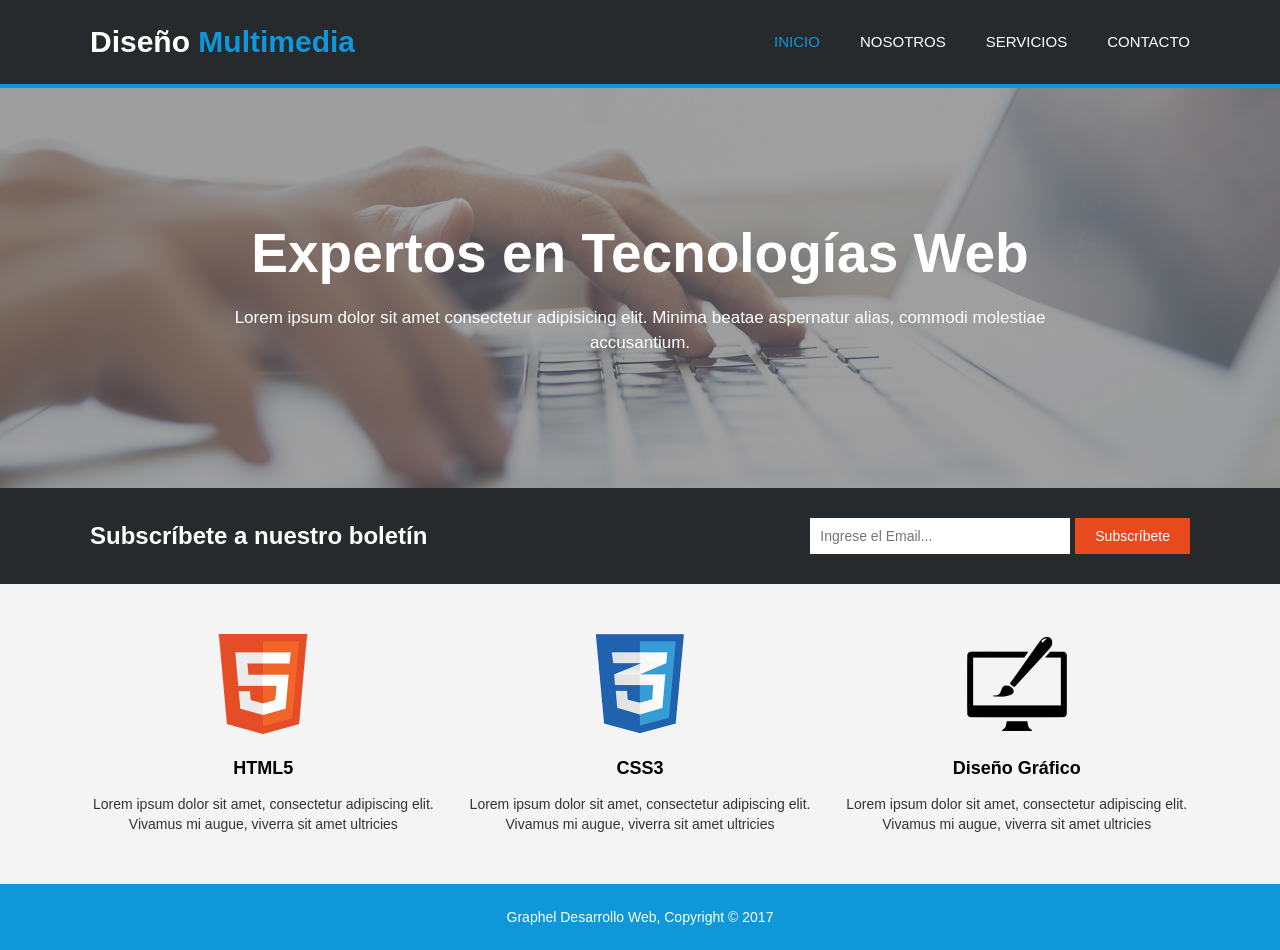
<file: index.html>
<!DOCTYPE html>
<html lang="es">
<head>
    <meta charset="UTF-8">
    <title>Diseño Multimedia - Inicio</title>
    <link rel="stylesheet" href="index.css">
</head>
<body>

    <!-- CABECERA CON EL MENU -->
    <header class="cabecera">
        <div class="contenedor cabecera-flex">

            <h1 class="logo">Diseño <span>Multimedia</span></h1>

            <nav class="menu">
                <ul>
                    <li><a href="#" class="activo">INICIO</a></li>
                    <li><a href="#">NOSOTROS</a></li>
                    <li><a href="#">SERVICIOS</a></li>
                    <li><a href="#">CONTACTO</a></li>
                </ul>
            </nav>

        </div>
    </header>

    <!-- BANNER PRINCIPAL -->
    <section class="banner">
        <div class="contenedor">
            <h2>Expertos en Tecnologías Web</h2>
            <p>Lorem ipsum dolor sit amet consectetur adipisicing elit. Minima beatae aspernatur alias, commodi molestiae accusantium.</p>
        </div>
    </section>

    <!-- SECCION DEL BOLETIN -->
    <section class="boletin">
        <div class="contenedor boletin-flex">

            <h3>Subscríbete a nuestro boletín</h3>

            <div class="formulario">
                <input type="text" placeholder="Ingrese el Email...">
                <button type="button">Subscríbete</button>
            </div>

        </div>
    </section>

    <!-- LAS TRES COLUMNAS -->
    <section class="columnas">
        <div class="contenedor columnas-flex">

            <div class="caja">
                <img src="logo_html.png" alt="Logo de HTML5">
                <h4>HTML5</h4>
                <p>Lorem ipsum dolor sit amet, consectetur adipiscing elit. Vivamus mi augue, viverra sit amet ultricies</p>
            </div>

            <div class="caja">
                <img src="logo_css.png" alt="Logo de CSS3">
                <h4>CSS3</h4>
                <p>Lorem ipsum dolor sit amet, consectetur adipiscing elit. Vivamus mi augue, viverra sit amet ultricies</p>
            </div>

            <div class="caja">
                <img src="logo_brush.png" alt="Icono de diseño gráfico">
                <h4>Diseño Gráfico</h4>
                <p>Lorem ipsum dolor sit amet, consectetur adipiscing elit. Vivamus mi augue, viverra sit amet ultricies</p>
            </div>

        </div>
    </section>

    <!-- PIE DE PAGINA -->
    <footer class="pie">
        <p>Graphel Desarrollo Web, Copyright &copy; 2017</p>
    </footer>

</body>
</html>
</file>
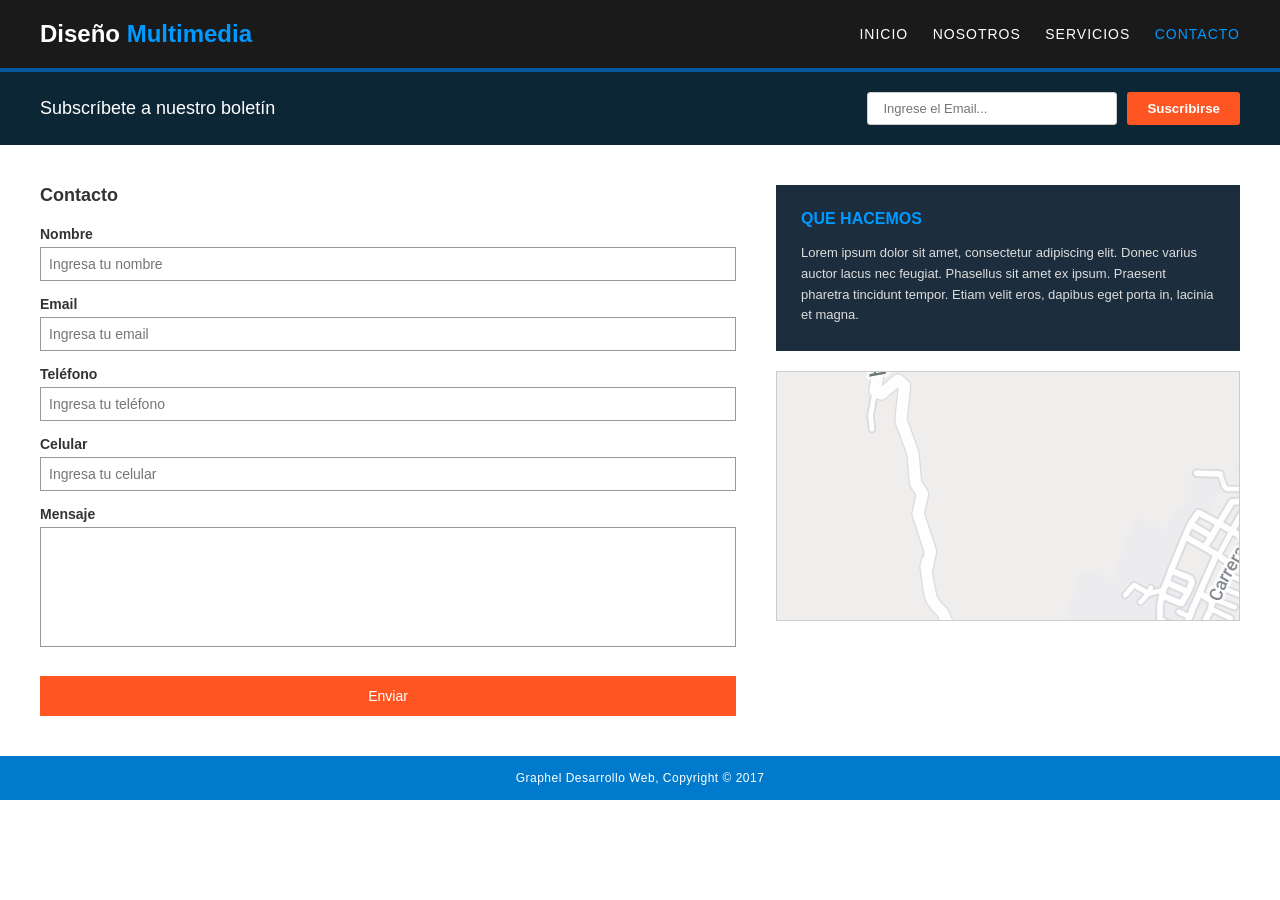
<file: contacto.html>
<!DOCTYPE html>
<html lang="es">
<head>
    <meta charset="UTF-8">
    <meta name="viewport" content="width=device-width, initial-scale=1.0">
    <title>Diseño Multimedia - Contacto</title>
    <!-- Vinculación con el archivo CSS externo -->
    <link rel="stylesheet" href="contacto.css">
</head>
<body>

    <div class="wrapper">
        <!-- Cabecera -->
        <header>
            <h1>Diseño <span>Multimedia</span></h1>
            <nav>
                <a href="#">Inicio</a>
                <a href="#">Nosotros</a>
                <a href="#">Servicios</a>
                <a href="#" class="active">Contacto</a>
            </nav>
        </header>

        <!-- Barra del Boletín -->
        <div class="newsletter-bar">
            <h2>Subscríbete a nuestro boletín</h2>
            <form class="newsletter-form" onsubmit="event.preventDefault();">
                <input type="email" placeholder="Ingrese el Email..." required>
                <button type="submit">Suscribirse</button>
            </form>
        </div>

        <!-- Bloque Central -->
        <main class="main-content">
            <!-- Columna Izquierda: Formulario -->
            <section class="contact-section">
                <h3>Contacto</h3>
                <form onsubmit="event.preventDefault();">
                    <div class="form-group">
                        <label>Nombre</label>
                        <input type="text" placeholder="Ingresa tu nombre">
                    </div>
                    <div class="form-group">
                        <label>Email</label>
                        <input type="email" placeholder="Ingresa tu email">
                    </div>
                    <div class="form-group">
                        <label>Teléfono</label>
                        <input type="tel" placeholder="Ingresa tu teléfono">
                    </div>
                    <div class="form-group">
                        <label>Celular</label>
                        <input type="tel" placeholder="Ingresa tu celular">
                    </div>
                    <div class="form-group">
                        <label>Mensaje</label>
                        <textarea></textarea>
                    </div>
                    <button type="submit" class="btn-submit">Enviar</button>
                </form>
            </section>

            <!-- Columna Derecha: Información y Mapa -->
            <aside class="sidebar">
                <div class="info-box">
                    <h4>Que hacemos</h4>
                    <p>Lorem ipsum dolor sit amet, consectetur adipiscing elit. Donec varius auctor lacus nec feugiat. Phasellus sit amet ex ipsum. Praesent pharetra tincidunt tempor. Etiam velit eros, dapibus eget porta in, lacinia et magna.</p>
                </div>
                
                <!-- Mapa de OpenStreetMap funcional -->
                <div class="map-box">
                    <iframe src="mapaGoogle.png"></iframe>
                </div>
            </aside>
        </main>

        <!-- Pie de página -->
        <footer>
            Graphel Desarrollo Web, Copyright &copy; 2017
        </footer>
    </div>

</body>
</html>
</file>
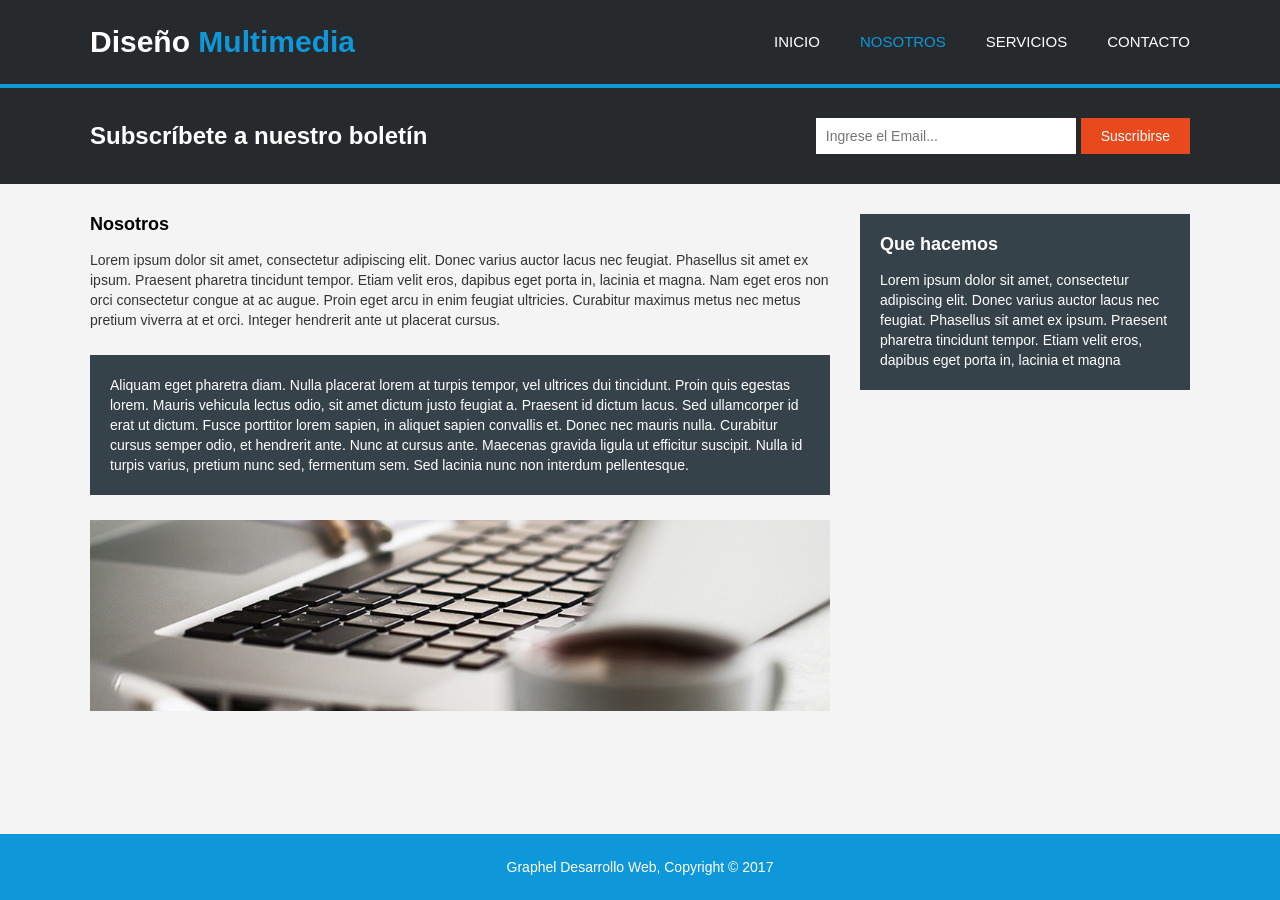
<file: nosotros.html>
<!DOCTYPE html>
<html lang="es">
<head>
    <meta charset="UTF-8">
    <title>Diseño Multimedia - Nosotros</title>
    <link rel="stylesheet" href="nosotros.css">
</head>
<body>

    <!-- CABECERA CON EL MENU -->
    <header class="cabecera">
        <div class="contenedor cabecera-flex">

            <h1 class="logo">Diseño <span>Multimedia</span></h1>

            <nav class="menu">
                <ul>
                    <li><a href="#">INICIO</a></li>
                    <li><a href="#" class="activo">NOSOTROS</a></li>
                    <li><a href="#">SERVICIOS</a></li>
                    <li><a href="#">CONTACTO</a></li>
                </ul>
            </nav>

        </div>
    </header>

    <!-- SECCION DEL BOLETIN -->
    <section class="boletin">
        <div class="contenedor boletin-flex">

            <h3>Subscríbete a nuestro boletín</h3>

            <div class="formulario">
                <input type="text" placeholder="Ingrese el Email...">
                <button type="button">Suscribirse</button>
            </div>

        </div>
    </section>

    <!-- CONTENIDO DE LA PAGINA -->
    <main class="principal">
        <div class="contenedor principal-flex">

            <!-- COLUMNA DE LA IZQUIERDA -->
            <div class="contenido">

                <h2>Nosotros</h2>

                <p>Lorem ipsum dolor sit amet, consectetur adipiscing elit. Donec varius auctor lacus nec feugiat. Phasellus sit amet ex ipsum. Praesent pharetra tincidunt tempor. Etiam velit eros, dapibus eget porta in, lacinia et magna. Nam eget eros non orci consectetur congue at ac augue. Proin eget arcu in enim feugiat ultricies. Curabitur maximus metus nec metus pretium viverra at et orci. Integer hendrerit ante ut placerat cursus.</p>

                <div class="caja-oscura">
                    <p>Aliquam eget pharetra diam. Nulla placerat lorem at turpis tempor, vel ultrices dui tincidunt. Proin quis egestas lorem. Mauris vehicula lectus odio, sit amet dictum justo feugiat a. Praesent id dictum lacus. Sed ullamcorper id erat ut dictum. Fusce porttitor lorem sapien, in aliquet sapien convallis et. Donec nec mauris nulla. Curabitur cursus semper odio, et hendrerit ante. Nunc at cursus ante. Maecenas gravida ligula ut efficitur suscipit. Nulla id turpis varius, pretium nunc sed, fermentum sem. Sed lacinia nunc non interdum pellentesque.</p>
                </div>

                <img src="891.jpg" alt="Computador portátil con una taza de café">

            </div>

            <!-- COLUMNA DE LA DERECHA -->
            <aside class="lateral">
                <h3>Que hacemos</h3>
                <p>Lorem ipsum dolor sit amet, consectetur adipiscing elit. Donec varius auctor lacus nec feugiat. Phasellus sit amet ex ipsum. Praesent pharetra tincidunt tempor. Etiam velit eros, dapibus eget porta in, lacinia et magna</p>
            </aside>

        </div>
    </main>

    <!-- PIE DE PAGINA -->
    <footer class="pie">
        <p>Graphel Desarrollo Web, Copyright &copy; 2017</p>
    </footer>

</body>
</html>
</file>
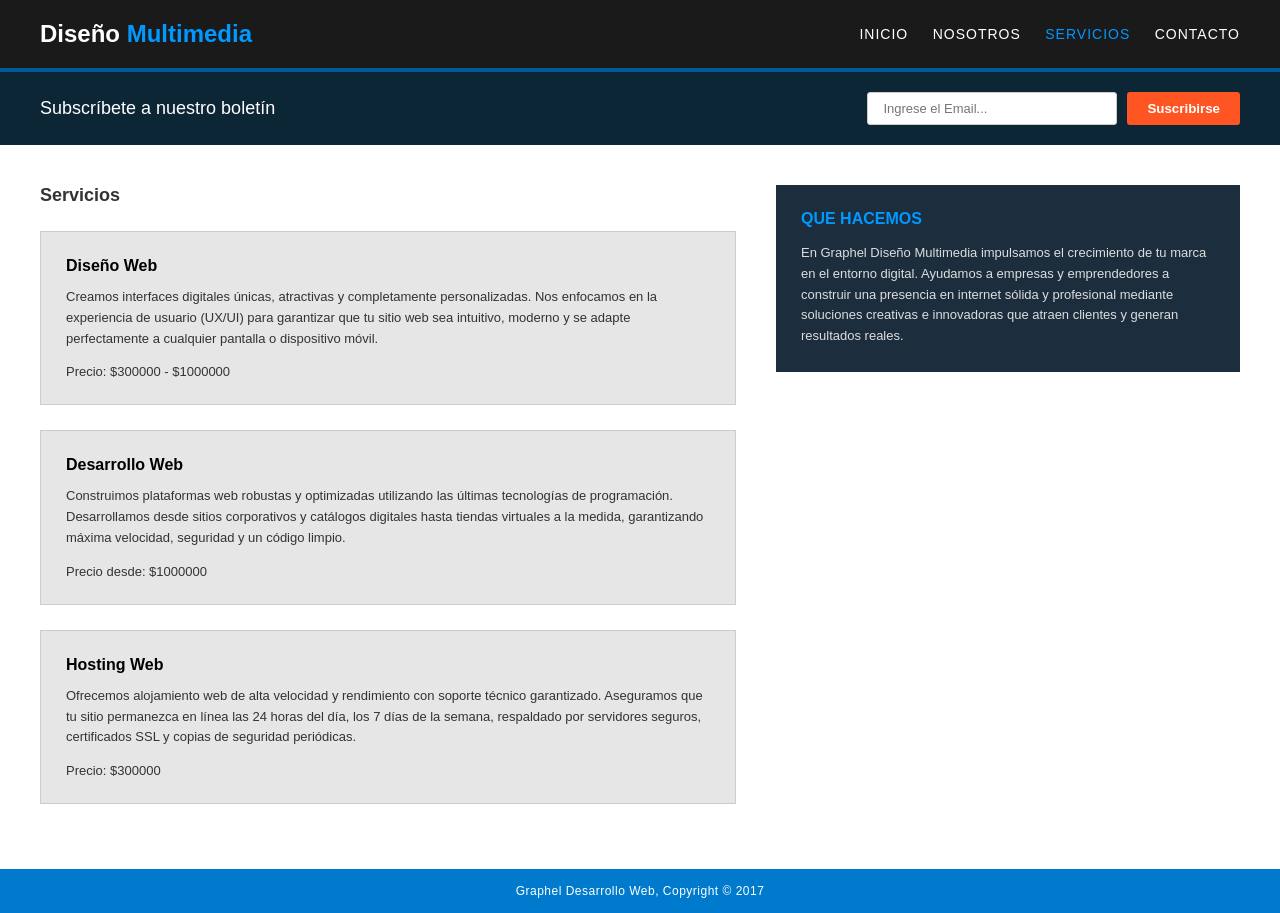
<file: servicios.html>
<!DOCTYPE html>
<html lang="es">
<head>
    <meta charset="UTF-8">
    <meta name="viewport" content="width=device-width, initial-scale=1.0">
    <title>Diseño Multimedia - Servicios</title>
    <!-- Enlace al archivo CSS de servicios -->
    <link rel="stylesheet" href="servicios.css">
</head>
<body>

    <div class="wrapper">
        <!-- Cabecera -->
        <header>
            <h1>Diseño <span>Multimedia</span></h1>
            <nav>
                <a href="#">Inicio</a>
                <a href="#">Nosotros</a>
                <a href="#" class="active">Servicios</a>
                <a href="contacto.html">Contacto</a>
            </nav>
        </header>

        <!-- Barra del Boletín -->
        <div class="newsletter-bar">
            <h2>Subscríbete a nuestro boletín</h2>
            <form class="newsletter-form" onsubmit="event.preventDefault();">
                <input type="email" placeholder="Ingrese el Email..." required>
                <button type="submit">Suscribirse</button>
            </form>
        </div>

        <!-- Bloque Central -->
        <main class="main-content">
            <!-- Columna Izquierda: Tarjetas de Servicios -->
            <section class="services-section">
                <h3>Servicios</h3>
                
                <!-- Servicio 1 -->
                <div class="service-card">
                    <h4>Diseño Web</h4>
                    <p>Creamos interfaces digitales únicas, atractivas y completamente personalizadas. Nos enfocamos en la experiencia de usuario (UX/UI) para garantizar que tu sitio web sea intuitivo, moderno y se adapte perfectamente a cualquier pantalla o dispositivo móvil.</p>
                    <span class="price">Precio: $300000 - $1000000</span>
                </div>

                <!-- Servicio 2 -->
                <div class="service-card">
                    <h4>Desarrollo Web</h4>
                    <p>Construimos plataformas web robustas y optimizadas utilizando las últimas tecnologías de programación. Desarrollamos desde sitios corporativos y catálogos digitales hasta tiendas virtuales a la medida, garantizando máxima velocidad, seguridad y un código limpio.</p>
                    <span class="price">Precio desde: $1000000</span>
                </div>

                <!-- Servicio 3 -->
                <div class="service-card">
                    <h4>Hosting Web</h4>
                    <p>Ofrecemos alojamiento web de alta velocidad y rendimiento con soporte técnico garantizado. Aseguramos que tu sitio permanezca en línea las 24 horas del día, los 7 días de la semana, respaldado por servidores seguros, certificados SSL y copias de seguridad periódicas.</p>
                    <span class="price">Precio: $300000</span>
                </div>
            </section>

            <!-- Columna Derecha: Información Lateral -->
            <aside class="sidebar">
                <div class="info-box">
                    <h4>Que hacemos</h4>
                    <p>En Graphel Diseño Multimedia impulsamos el crecimiento de tu marca en el entorno digital. Ayudamos a empresas y emprendedores a construir una presencia en internet sólida y profesional mediante soluciones creativas e innovadoras que atraen clientes y generan resultados reales.</p>
                </div>
            </aside>
        </main>

        <!-- Pie de página -->
        <footer>
            Graphel Desarrollo Web, Copyright &copy; 2017
        </footer>
    </div>

</body>
</html>
</file>
<file: index.css>
/* ===== ESTILOS GENERALES ===== */
* {
    margin: 0;
    padding: 0;
    box-sizing: border-box;
}

body {
    font-family: Arial, Helvetica, sans-serif;
    background-color: #f4f4f4;
    /* con flexbox en columna hago que el pie quede siempre hasta abajo */
    display: flex;
    flex-direction: column;
    min-height: 100vh;
}

/* este div me sirve para centrar el contenido de cada seccion */
.contenedor {
    width: 90%;
    max-width: 1100px;
    margin: 0 auto;
}

/* ===== CABECERA ===== */
.cabecera {
    background-color: #262a2d;
    border-bottom: 4px solid #0e97d9;
    padding: 25px 0;
}

/* aqui uso flexbox para poner el logo a la izquierda y el menu a la derecha */
.cabecera-flex {
    display: flex;
    justify-content: space-between;
    align-items: center;
    /* si la pantalla es angosta el menu se pasa para abajo */
    flex-wrap: wrap;
    gap: 15px;
}

.logo {
    color: #ffffff;
    font-size: 30px;
}

.logo span {
    color: #0e97d9;
}

/* ===== MENU ===== */
.menu ul {
    display: flex;
    list-style: none;
}

.menu li {
    margin-left: 40px;
}

.menu a {
    color: #ffffff;
    text-decoration: none;
    font-size: 15px;
}

/* el link de la pagina en la que estoy se ve azul */
.menu a.activo {
    color: #0e97d9;
}

.menu a:hover {
    color: #0e97d9;
}

/* ===== BANNER PRINCIPAL ===== */
.banner {
    background-image: url(cabecera.jpg);
    background-size: cover;
    background-position: center;
    height: 400px;
    /* con flexbox centro el titulo en la mitad del banner */
    display: flex;
    align-items: center;
    text-align: center;
}

.banner h2 {
    color: #ffffff;
    font-size: 55px;
    margin-bottom: 20px;
}

.banner p {
    color: #ffffff;
    font-size: 17px;
    line-height: 25px;
    width: 80%;
    margin: 0 auto;
}

/* ===== BOLETIN ===== */
.boletin {
    background-color: #262a2d;
    padding: 30px 0;
}

/* otra vez flexbox para separar el titulo del formulario */
.boletin-flex {
    display: flex;
    justify-content: space-between;
    align-items: center;
    flex-wrap: wrap;
    gap: 15px;
}

.boletin h3 {
    color: #ffffff;
    font-size: 24px;
}

.formulario {
    display: flex;
}

.formulario input {
    width: 260px;
    padding: 10px;
    border: none;
    font-size: 14px;
    color: #777777;
}

.formulario button {
    background-color: #e8491d;
    color: #ffffff;
    border: none;
    padding: 10px 20px;
    margin-left: 5px;
    font-size: 14px;
    cursor: pointer;
}

/* ===== TRES COLUMNAS ===== */
.columnas {
    padding: 50px 0;
}

/* flexbox para poner las 3 cajas una al lado de la otra */
.columnas-flex {
    display: flex;
    justify-content: space-between;
    flex-wrap: wrap;
    gap: 30px;
}

.caja {
    /* con flex las cajas se achican solas y quedan del mismo ancho */
    flex: 1;
    min-width: 250px;
    text-align: center;
}

.caja img {
    height: 100px;
    margin-bottom: 20px;
}

.caja h4 {
    font-size: 18px;
    color: #000000;
    margin-bottom: 15px;
}

.caja p {
    color: #333333;
    font-size: 14px;
    line-height: 20px;
}

/* ===== PIE DE PAGINA ===== */
.pie {
    background-color: #0e97d9;
    text-align: center;
    padding: 25px 0;
}

.pie p {
    color: #ffffff;
    font-size: 14px;
}

/* el banner no se debe achicar cuando la pantalla es pequeña */
.banner {
    flex-shrink: 0;
}

/* esta seccion crece para empujar el pie hasta abajo */
.columnas {
    flex-grow: 1;
}
</file>
<file: contacto.css>
/* --- ESTILOS GENERALES Y RESET --- */
* {
    box-sizing: border-box;
    margin: 0;
    padding: 0;
    font-family: Arial, sans-serif;
}

body {
    background-color: #ffffff; /* Fondo del navegador blanco */
    min-height: 100vh;
    width: 100%;
}

/* Contenedor Principal a Pantalla Completa */
.wrapper {
    width: 100%;
    max-width: 100%; 
    background-color: #ffffff;
    box-shadow: none; 
}

/* --- CONTENIDO PRINCIPAL --- */
.main-content {
    display: grid;
    grid-template-columns: 1.8fr 1.2fr;
    gap: 40px;
    padding: 40px 10%; /* Evita que el formulario se pegue por completo al borde de la pantalla */
    background-color: #ffffff;
}

/* --- CABECERA (HEADER) --- */
header {
    background-color: #1a1a1a;
    color: #ffffff;
    padding: 20px 40px;
    display: flex;
    justify-content: space-between;
    align-items: center;
    border-bottom: 4px solid #005a9c; /* Línea azul de acento */
}

header h1 {
    font-size: 24px;
    font-weight: bold;
}

header h1 span {
    color: #0099ff; /* Texto "Multimedia" en azul claro */
}

nav a {
    color: #ffffff;
    text-decoration: none;
    margin-left: 20px;
    font-size: 14px;
    text-transform: uppercase;
    letter-spacing: 1px;
}

nav a.active {
    color: #0099ff; /* Enlace activo de la sección actual */
}

/* --- BARRA DE SUSCRIPCIÓN (BOLETÍN) --- */
.newsletter-bar {
    background-color: #0d2636;
    color: #ffffff;
    padding: 20px 40px;
    display: flex;
    justify-content: space-between;
    align-items: center;
}

.newsletter-bar h2 {
    font-size: 18px;
    font-weight: normal;
}

.newsletter-form {
    display: flex;
    gap: 10px;
}

.newsletter-form input[type="email"] {
    padding: 8px 15px;
    width: 250px;
    border: 1px solid #ccc;
    border-radius: 3px;
    font-size: 13px;
}

.newsletter-form button {
    background-color: #ff5522;
    color: white;
    border: none;
    padding: 8px 20px;
    border-radius: 3px;
    cursor: pointer;
    font-weight: bold;
}

/* --- CONTENIDO PRINCIPAL --- */
.main-content {
    display: grid;
    grid-template-columns: 1.8fr 1.2fr; /* Estructura de dos columnas */
    gap: 40px;
    padding: 40px;
    background-color: #ffffff;
}

/* Formulario de Contacto (Izquierda) */
.contact-section h3 {
    font-size: 18px;
    color: #333;
    margin-bottom: 20px;
    font-weight: bold;
}

.form-group {
    margin-bottom: 15px;
}

.form-group label {
    display: block;
    font-size: 14px;
    color: #333;
    margin-bottom: 5px;
    font-weight: bold;
}

.form-group input, 
.form-group textarea {
    width: 100%;
    padding: 8px;
    border: 1px solid #999999;
    font-size: 14px;
    color: #666;
}

.form-group textarea {
    height: 120px;
    resize: none;
}

.btn-submit {
    width: 100%;
    background-color: #ff5522;
    color: white;
    border: none;
    padding: 12px;
    font-size: 14px;
    cursor: pointer;
    margin-top: 10px;
}

/* Barra Lateral (Derecha) */
.sidebar {
    display: flex;
    flex-direction: column;
    gap: 20px;
}

.info-box {
    background-color: #1c2d3d;
    color: white;
    padding: 25px;
}

.info-box h4 {
    color: #0099ff;
    font-size: 16px;
    margin-bottom: 15px;
    text-transform: uppercase;
}

.info-box p {
    font-size: 13px;
    line-height: 1.6;
    color: #dddddd;
}

/* Contenedor del Mapa */
.map-box {
    width: 100%;
    height: 250px;
    border: 1px solid #ccc;
    overflow: hidden;
}

.map-box iframe {
    width: 100%;
    height: 100%;
    border: 0;
}

/* --- PIE DE PÁGINA (FOOTER) --- */
footer {
    background-color: #007acc;
    color: #ffffff;
    text-align: center;
    padding: 15px;
    font-size: 12px;
    letter-spacing: 0.5px;
}
</file>
<file: nosotros.css>
/* ===== ESTILOS GENERALES ===== */
* {
    margin: 0;
    padding: 0;
    box-sizing: border-box;
}

body {
    font-family: Arial, Helvetica, sans-serif;
    background-color: #f4f4f4;
    /* con flexbox en columna hago que el pie quede siempre hasta abajo */
    display: flex;
    flex-direction: column;
    min-height: 100vh;
}

.contenedor {
    width: 90%;
    max-width: 1100px;
    margin: 0 auto;
}

/* ===== CABECERA ===== */
.cabecera {
    background-color: #262a2d;
    border-bottom: 4px solid #0e97d9;
    padding: 25px 0;
}

.cabecera-flex {
    display: flex;
    justify-content: space-between;
    align-items: center;
    /* si la pantalla es angosta el menu se pasa para abajo */
    flex-wrap: wrap;
    gap: 15px;
}

.logo {
    color: #ffffff;
    font-size: 30px;
}

.logo span {
    color: #0e97d9;
}

/* ===== MENU ===== */
.menu ul {
    display: flex;
    list-style: none;
}

.menu li {
    margin-left: 40px;
}

.menu a {
    color: #ffffff;
    text-decoration: none;
    font-size: 15px;
}

.menu a.activo {
    color: #0e97d9;
}

.menu a:hover {
    color: #0e97d9;
}

/* ===== BOLETIN ===== */
.boletin {
    background-color: #262a2d;
    padding: 30px 0;
}

.boletin-flex {
    display: flex;
    justify-content: space-between;
    align-items: center;
    flex-wrap: wrap;
    gap: 15px;
}

.boletin h3 {
    color: #ffffff;
    font-size: 24px;
}

.formulario {
    display: flex;
}

.formulario input {
    width: 260px;
    padding: 10px;
    border: none;
    font-size: 14px;
    color: #777777;
}

.formulario button {
    background-color: #e8491d;
    color: #ffffff;
    border: none;
    padding: 10px 20px;
    margin-left: 5px;
    font-size: 14px;
    cursor: pointer;
}

/* ===== CONTENIDO ===== */
.principal {
    padding: 30px 0;
}

/* con flexbox dejo el texto a la izquierda y la caja azul a la derecha */
.principal-flex {
    display: flex;
    justify-content: space-between;
    align-items: flex-start;
    flex-wrap: wrap;
    gap: 30px;
}

.contenido {
    flex: 1;
    min-width: 300px;
}

.contenido h2 {
    font-size: 18px;
    margin-bottom: 15px;
}

.contenido p {
    color: #333333;
    font-size: 14px;
    line-height: 20px;
}

.contenido img {
    width: 100%;
    margin-top: 25px;
}

/* la caja gris oscura del texto */
.caja-oscura {
    background-color: #35424a;
    padding: 20px;
    margin-top: 25px;
}

.caja-oscura p {
    color: #ffffff;
}

/* ===== COLUMNA DE LA DERECHA ===== */
.lateral {
    width: 30%;
    min-width: 250px;
    background-color: #35424a;
    padding: 20px;
}

.lateral h3 {
    color: #ffffff;
    font-size: 18px;
    margin-bottom: 15px;
}

.lateral p {
    color: #ffffff;
    font-size: 14px;
    line-height: 20px;
}

/* ===== PIE DE PAGINA ===== */
.pie {
    background-color: #0e97d9;
    text-align: center;
    padding: 25px 0;
}

.pie p {
    color: #ffffff;
    font-size: 14px;
}

/* esta seccion crece para empujar el pie hasta abajo */
.principal {
    flex-grow: 1;
}
</file>
<file: servicios.css>
/* --- ESTILOS GENERALES Y RESET --- */
* {
    box-sizing: border-box;
    margin: 0;
    padding: 0;
    font-family: Arial, sans-serif;
}

body {
    background-color: #ffffff; /* Fondo del navegador blanco */
    min-height: 100vh;
    width: 100%;
}

/* Contenedor Principal a Pantalla Completa */
.wrapper {
    width: 100%;
    max-width: 100%; 
    background-color: #ffffff;
    box-shadow: none; 
}

/* --- CONTENIDO PRINCIPAL --- */
.main-content {
    display: grid;
    grid-template-columns: 1.8fr 1.2fr;
    gap: 40px;
    padding: 40px 10%; /* Evita que las tarjetas se peguen por completo al borde de la pantalla */
    background-color: #ffffff;
}

header {
    background-color: #1a1a1a;
    color: #ffffff;
    padding: 20px 40px;
    display: flex;
    justify-content: space-between;
    align-items: center;
    border-bottom: 4px solid #005a9c; /* Línea azul de acento */
}

header h1 {
    font-size: 24px;
    font-weight: bold;
}

header h1 span {
    color: #0099ff; /* Texto "Multimedia" en azul claro */
}

nav a {
    color: #ffffff;
    text-decoration: none;
    margin-left: 20px;
    font-size: 14px;
    text-transform: uppercase;
    letter-spacing: 1px;
}

nav a.active {
    color: #0099ff; /* Resalta "SERVICIOS" en azul */
}

/* --- BARRA DE SUSCRIPCIÓN (BOLETÍN) --- */
.newsletter-bar {
    background-color: #0d2636;
    color: #ffffff;
    padding: 20px 40px;
    display: flex;
    justify-content: space-between;
    align-items: center;
}

.newsletter-bar h2 {
    font-size: 18px;
    font-weight: normal;
}

.newsletter-form {
    display: flex;
    gap: 10px;
}

.newsletter-form input[type="email"] {
    padding: 8px 15px;
    width: 250px;
    border: 1px solid #ccc;
    border-radius: 3px;
    font-size: 13px;
}

.newsletter-form button {
    background-color: #ff5522;
    color: white;
    border: none;
    padding: 8px 20px;
    border-radius: 3px;
    cursor: pointer;
    font-weight: bold;
}

/* --- CONTENIDO PRINCIPAL --- */
.main-content {
    display: grid;
    grid-template-columns: 1.8fr 1.2fr; /* Estructura de dos columnas */
    gap: 40px;
    padding: 40px;
    background-color: #ffffff;
}

/* Sección de Servicios (Izquierda) */
.services-section h3 {
    font-size: 18px;
    color: #333;
    margin-bottom: 25px;
    font-weight: bold;
}

/* Cajas de cada servicio */
.service-card {
    background-color: #e6e6e6; /* Fondo gris claro de los servicios */
    border: 1px solid #cccccc;
    padding: 25px;
    margin-bottom: 25px;
}

.service-card h4 {
    font-size: 16px;
    color: #000000;
    margin-bottom: 12px;
    font-weight: bold;
}

.service-card p {
    font-size: 13px;
    line-height: 1.6;
    color: #333333;
    margin-bottom: 15px;
}

.service-card .price {
    display: block;
    font-size: 13px;
    color: #333333;
}

/* Barra Lateral (Derecha) */
.sidebar {
    display: flex;
    flex-direction: column;
}

.info-box {
    background-color: #1c2d3d;
    color: white;
    padding: 25px;
}

.info-box h4 {
    color: #0099ff;
    font-size: 16px;
    margin-bottom: 15px;
    text-transform: uppercase;
}

.info-box p {
    font-size: 13px;
    line-height: 1.6;
    color: #dddddd;
}

/* --- PIE DE PÁGINA (FOOTER) --- */
footer {
    background-color: #007acc;
    color: #ffffff;
    text-align: center;
    padding: 15px;
    font-size: 12px;
    letter-spacing: 0.5px;
}
</file>
